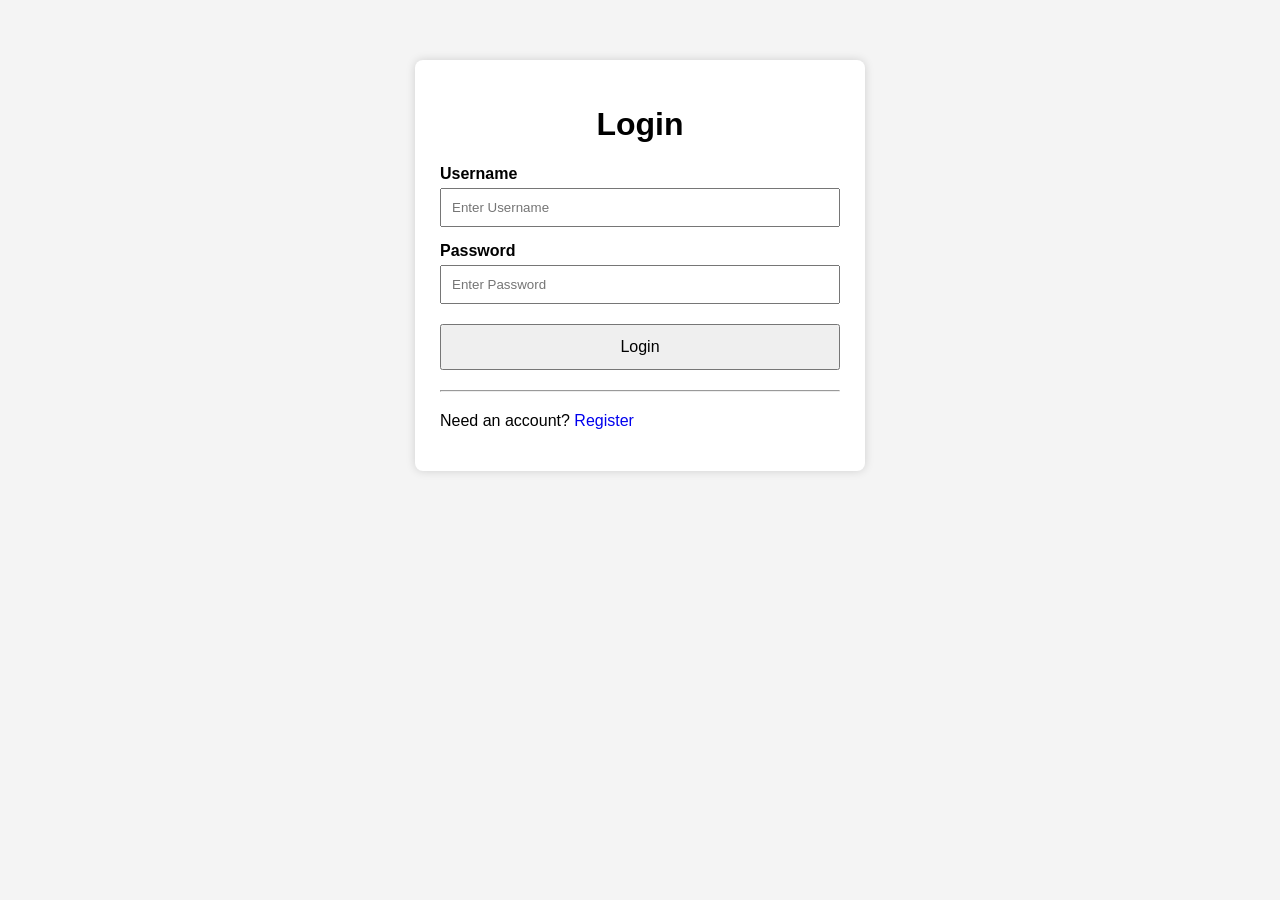
<file: templates/login.html>
<!DOCTYPE html>
<html lang="en">
<head>
    <meta charset="UTF-8">
    <meta name="viewport" content="width=device-width, initial-scale=1.0">

    <title>Login</title>

    <link rel="stylesheet" href="/static/css/style.css">
</head>

<body>

<div class="container">

    <h1>Login</h1>

    <form id="loginForm">

        <label for="username">Username</label>
        <input
            type="text"
            id="username"
            placeholder="Enter Username"
            minlength="3"
            maxlength="50"
            required
        >

        <label for="password">Password</label>
        <input
            type="password"
            id="password"
            placeholder="Enter Password"
            minlength="8"
            maxlength="128"
            required
        >

        <button type="submit" id="loginButton">
            Login
        </button>

    </form>

    <p id="message"></p>

    <hr>

    <p>
        Need an account?
        <a href="/register-page">Register</a>
    </p>

</div>

<script>
    const loginForm = document.getElementById("loginForm");
    const loginButton = document.getElementById("loginButton");
    const message = document.getElementById("message");

    loginForm.addEventListener("submit", async function(event) {
        event.preventDefault();

        const username = document
            .getElementById("username")
            .value
            .trim();

        const password = document
            .getElementById("password")
            .value;

        message.textContent = "";
        message.style.color = "";

        if (username.length < 3) {
            message.style.color = "red";
            message.textContent =
                "Username must contain at least 3 characters.";
            return;
        }

        if (password.length < 8) {
            message.style.color = "red";
            message.textContent =
                "Password must contain at least 8 characters.";
            return;
        }

        loginButton.disabled = true;
        loginButton.textContent = "Logging in...";

        try {
            const response = await fetch("/login", {
                method: "POST",
                headers: {
                    "Content-Type": "application/json"
                },
                body: JSON.stringify({
                    username: username,
                    password: password
                })
            });

            const data = await response.json();

            if (!response.ok) {
                throw new Error(
                    data.error ||
                    data.detail ||
                    "Invalid username or password."
                );
            }

            localStorage.setItem(
                "token",
                data.access_token
            );

            message.style.color = "green";
            message.textContent = "Login Successful!";

            setTimeout(function() {
                window.location.href = "/";
            }, 1000);

        } catch (error) {
            message.style.color = "red";
            message.textContent =
                error.message ||
                "Unable to connect to server.";

        } finally {
            loginButton.disabled = false;
            loginButton.textContent = "Login";
        }
    });
</script>

</body>
</html>
</file>
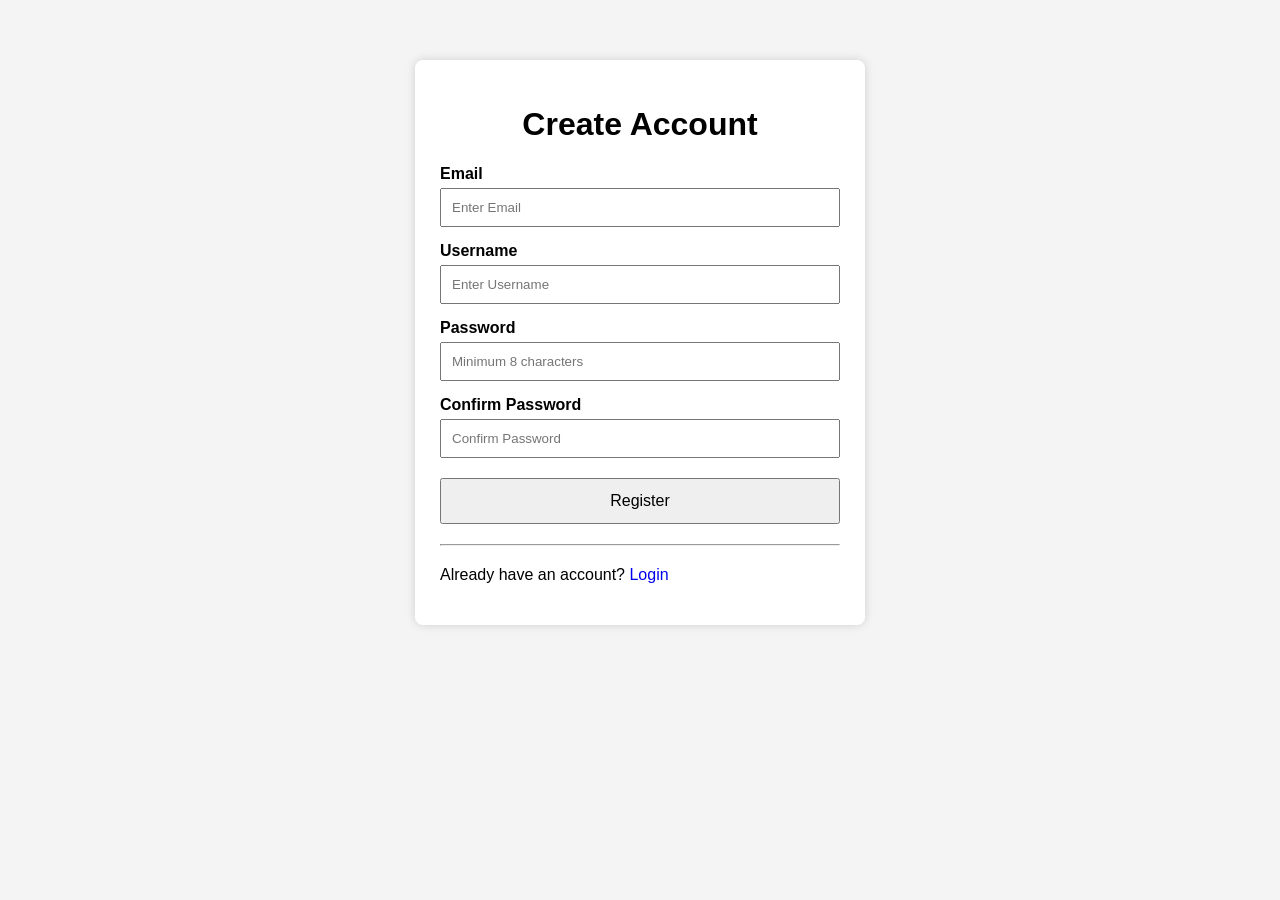
<file: templates/register.html>
<!DOCTYPE html>
<html lang="en">
<head>
    <meta charset="UTF-8">
    <meta name="viewport" content="width=device-width, initial-scale=1.0">
    <title>Register</title>

    <link rel="stylesheet" href="/static/css/style.css">
</head>
<body>

<div class="container">

    <h1>Create Account</h1>

    <form id="registerForm">

        <label>Email</label>
        <input
            type="email"
            id="email"
            placeholder="Enter Email"
            required
        >

        <label>Username</label>
        <input
            type="text"
            id="username"
            placeholder="Enter Username"
            required
        >

        <label>Password</label>
        <input
            type="password"
            id="password"
            placeholder="Minimum 8 characters"
            minlength="8"
            required
        >

        <label>Confirm Password</label>
        <input
            type="password"
            id="confirmPassword"
            placeholder="Confirm Password"
            minlength="8"
            required
        >

        <button type="submit">
            Register
        </button>

    </form>

    <p id="message"></p>

    <hr>

    <p>
        Already have an account?
        <a href="/login-page">Login</a>
    </p>

</div>

<script src="/static/js/auth.js"></script>

<script>

document.getElementById("registerForm").addEventListener("submit", async function(e){

    e.preventDefault();

    const email=document.getElementById("email").value;
    const username=document.getElementById("username").value;
    const password=document.getElementById("password").value;
    const confirm=document.getElementById("confirmPassword").value;
    const message=document.getElementById("message");

    message.innerText="";

    if(password.length<8){
        message.innerText="Password must be at least 8 characters.";
        return;
    }

    if(password!==confirm){
        message.innerText="Passwords do not match.";
        return;
    }

    try{

        const response=await fetch("/register",{

            method:"POST",

            headers:{
                "Content-Type":"application/json"
            },

            body:JSON.stringify({

                username:username,
                email:email,
                password:password

            })

        });

        const data=await response.json();

        if(response.ok){

            localStorage.setItem(
                "token",
                data.access_token
            );

            message.style.color="green";

            message.innerText="Registration Successful!";

        }

        else{

            message.style.color="red";

            message.innerText=data.detail || data.error || "Registration failed.";

        }

    }

    catch(error){

        message.style.color="red";

        message.innerText="Unable to connect to server.";

    }

});

</script>

</body>
</html>
</file>
<file: static/css/style.css>
body {
    font-family: Arial, Helvetica, sans-serif;
    background: #f4f4f4;
}

.container {
    width: 400px;
    margin: 60px auto;
    background: white;
    padding: 25px;
    border-radius: 8px;
    box-shadow: 0 0 10px rgba(0,0,0,.15);
}

h1 {
    text-align: center;
}

label {
    display: block;
    margin-top: 15px;
    font-weight: bold;
}

input {
    width: 100%;
    padding: 10px;
    margin-top: 5px;
    box-sizing: border-box;
}

button {
    width: 100%;
    margin-top: 20px;
    padding: 12px;
    cursor: pointer;
    font-size: 16px;
}

#message {
    margin-top: 15px;
    font-weight: bold;
    text-align: center;
}

a {
    text-decoration: none;
}

hr {
    margin: 20px 0;
}
</file>
